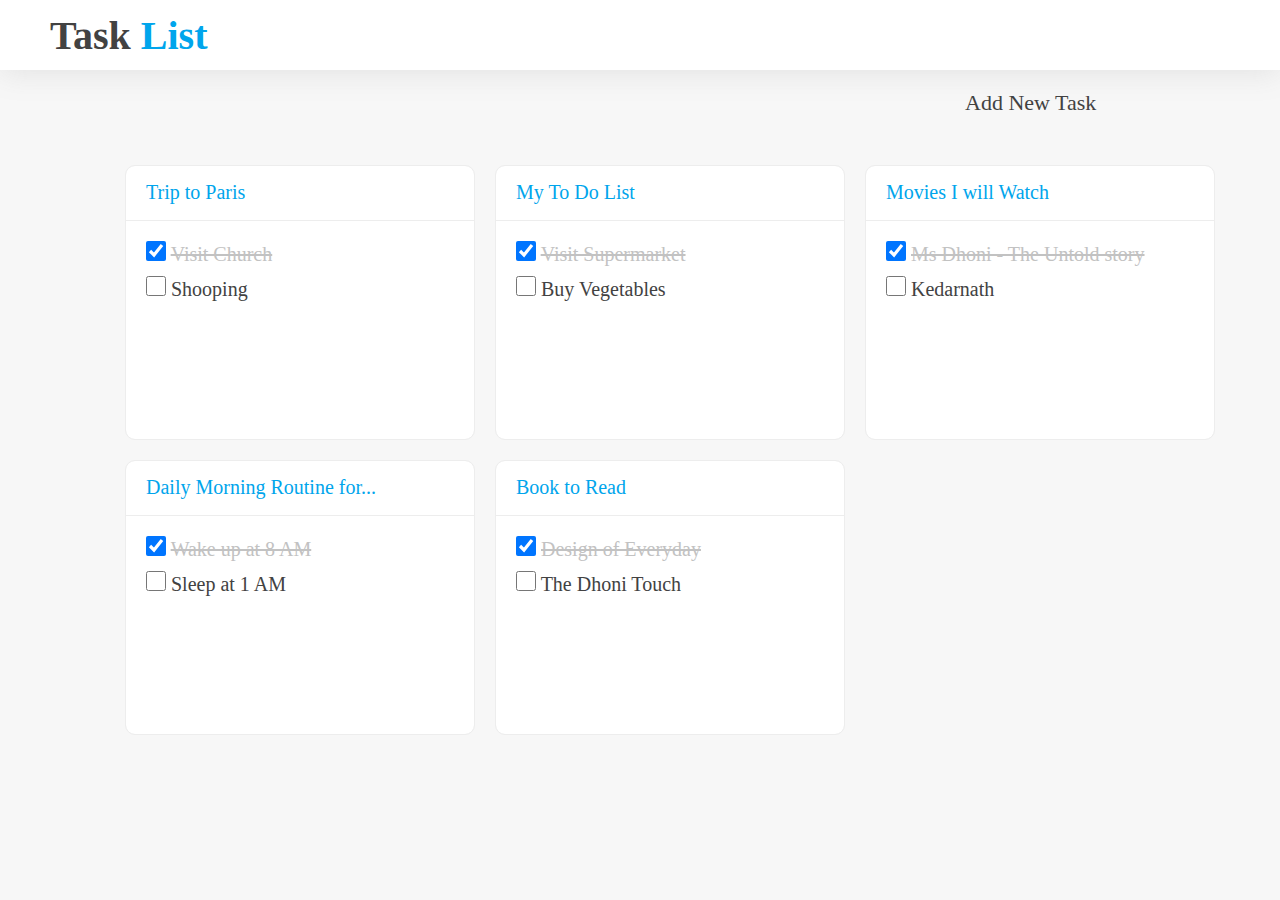
<file: index.html>
<!DOCTYPE html>
<html lang="en">
  <head>
    <meta charset="UTF-8" />
    <meta http-equiv="X-UA-Compatible" content="IE=edge" />
    <meta name="viewport" content="width=device-width, initial-scale=1.0" />
    <title>Todo-App-UI-Web</title>
    <link rel="stylesheet" href="./style.css" />
    <link rel="stylesheet" href="https://cdnjs.cloudflare.com/ajax/libs/font-awesome/6.4.0/css/all.min.css" integrity="sha512-iecdLmaskl7CVkqkXNQ/ZH/XLlvWZOJyj7Yy7tcenmpD1ypASozpmT/E0iPtmFIB46ZmdtAc9eNBvH0H/ZpiBw==" crossorigin="anonymous" referrerpolicy="no-referrer" />
  </head>
  <body>

    <header class="flex-box">
      <h1>Task<span> List</span></h1>
    </header>

    <div class="ButtonBox">
      <a href="./NewTaskPopup.html" class="flex-box"><i class="fa-solid fa-circle-plus" style="color: #00a5ec;"></i>
        <span>Add New Task</span></a>
    </div>

    <section class="TaskBox-Container">

      <div class="Task-Box flex-box">
        <div class="TaskBox__header flex-box">
          <a href="./index2.html">Trip to Paris</a>
        </div>
        <div class="TaskBox__taskList flex-box">
          <div class="taskList__item">
            <input type="checkbox" checked />
            <span class="taskList__item__Completed">Visit Church</span>
          </div>
          <div class="taskList__item">
            <input type="checkbox" /> <span>Shooping</span>
          </div>
        </div>
      </div>

      <div class="Task-Box flex-box">
        <div class="TaskBox__header flex-box">My To Do List</div>
        <div class="TaskBox__taskList flex-box">
          <div class="taskList__item">
            <input type="checkbox" checked />
            <span class="taskList__item__Completed">Visit Supermarket</span>
          </div>
          <div class="taskList__item">
            <input type="checkbox" /> <span>Buy Vegetables</span>
          </div>
        </div>
      </div>

      <div class="Task-Box flex-box">
        <div class="TaskBox__header flex-box">Movies I will Watch</div>
        <div class="TaskBox__taskList flex-box">
          <div class="taskList__item">
            <input type="checkbox" checked />
            <span class="taskList__item__Completed"
              >Ms Dhoni - The Untold story</span
            >
          </div>
          <div class="taskList__item">
            <input type="checkbox" /> <span> Kedarnath</span>
          </div>
        </div>
      </div>

      <div class="Task-Box flex-box">
        <div class="TaskBox__header flex-box">Daily Morning Routine for...</div>
        <div class="TaskBox__taskList flex-box">
          <div class="taskList__item">
            <input type="checkbox" checked />
            <span class="taskList__item__Completed">Wake up at 8 AM</span>
          </div>
          <div class="taskList__item">
            <input type="checkbox" /> <span> Sleep at 1 AM</span>
          </div>
        </div>
      </div>

      <div class="Task-Box flex-box">
        <div class="TaskBox__header flex-box">Book to Read</div>
        <div class="TaskBox__taskList flex-box">
          <div class="taskList__item">
            <input type="checkbox" checked />
            <span class="taskList__item__Completed">Design of Everyday</span>
          </div>
          <div class="taskList__item">
            <input type="checkbox" /> <span> The Dhoni Touch</span>
          </div>
        </div>
      </div>
    </section>
  </body>
</html>
</file>
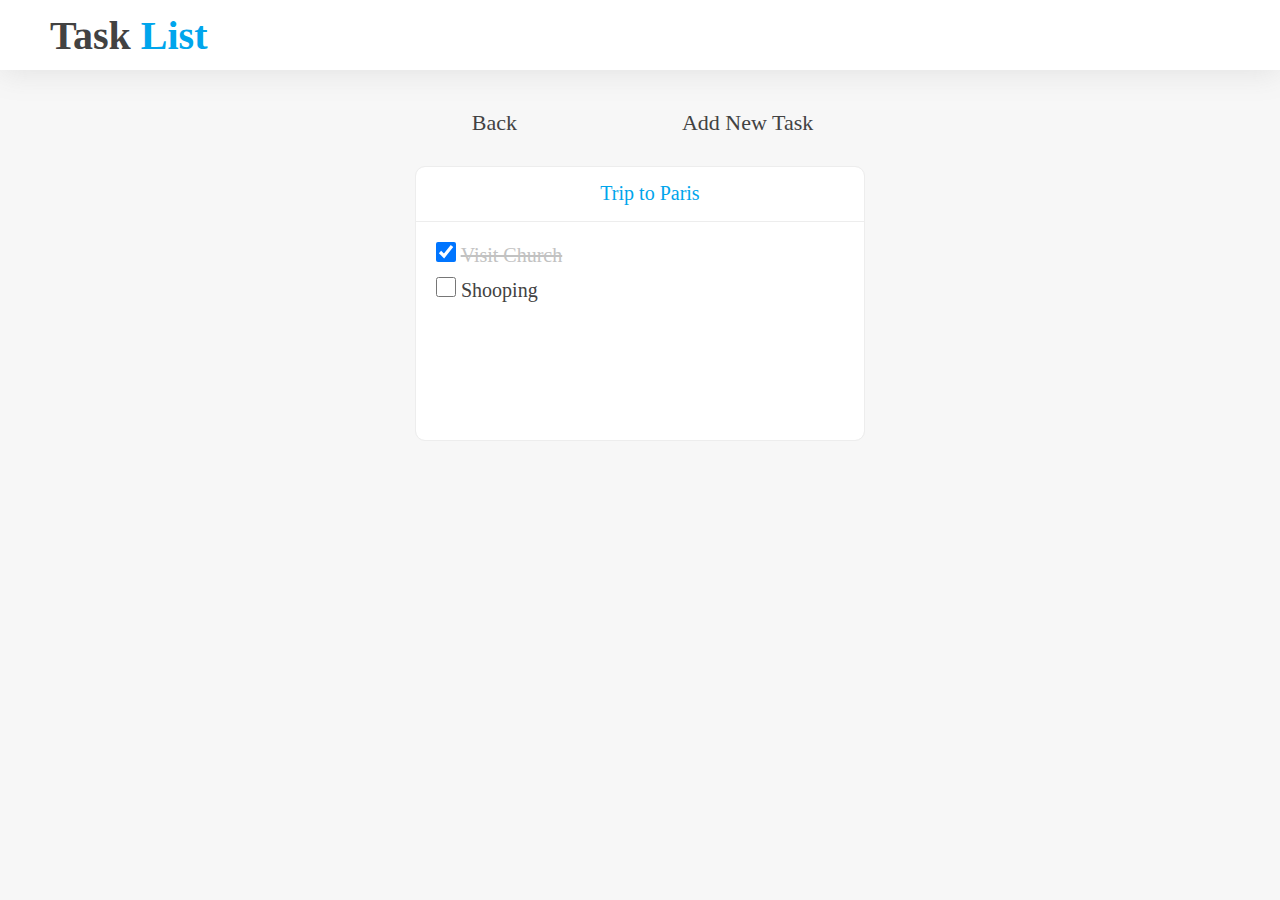
<file: index2.html>
<!DOCTYPE html>
<html lang="en">
<head>
    <meta charset="UTF-8">
    <meta http-equiv="X-UA-Compatible" content="IE=edge">
    <meta name="viewport" content="width=device-width, initial-scale=1.0">
    <title>Todo-App-UI-Web</title>
    <link rel="stylesheet" href="./style.css" />
    <link rel="stylesheet" href="./index2.css" />
    <link rel="stylesheet" href="https://cdnjs.cloudflare.com/ajax/libs/font-awesome/6.4.0/css/all.min.css" integrity="sha512-iecdLmaskl7CVkqkXNQ/ZH/XLlvWZOJyj7Yy7tcenmpD1ypASozpmT/E0iPtmFIB46ZmdtAc9eNBvH0H/ZpiBw==" crossorigin="anonymous" referrerpolicy="no-referrer" />
    <style>
       
    </style>
</head>
<body>
    <header class="flex-box">
        <h1>Task<span> List</span></h1>
      </header>
      <div class="MainContainer">
        <div class="buttonContainer flex-box">

            <div class="BackButtonBox">
                <a href="./index.html" class="flex-box"><i class="fa-sharp fa-solid fa-circle-arrow-left" style="color: #424242;"></i>
                    <span>Back</span></a>
            </div>
            <div class="AddButtonBox"> 
                <a href="./NewItemPoup.html" class="flex-box"><i class="fa-solid fa-circle-plus" style="color: #00a5ec;"></i>
                <span>Add New Task</span></a>
            </div>
        </div>
        
        <div class="CardContainer flex-box">

            <div class="Task-Box flex-box">
                <div class="TaskBox__header text-Center">Trip to Paris</div>
                <div class="TaskBox__taskList flex-box">
                  <div class="taskList__item">
                    <input type="checkbox" checked />
                    <span class="taskList__item__Completed">Visit Church</span>
                  </div>
                  <div class="taskList__item">
                    <input type="checkbox" /> <span>Shooping</span>
                  </div>
                </div>
              </div>
        </div>


      </div>

</body>
</html>
</file>
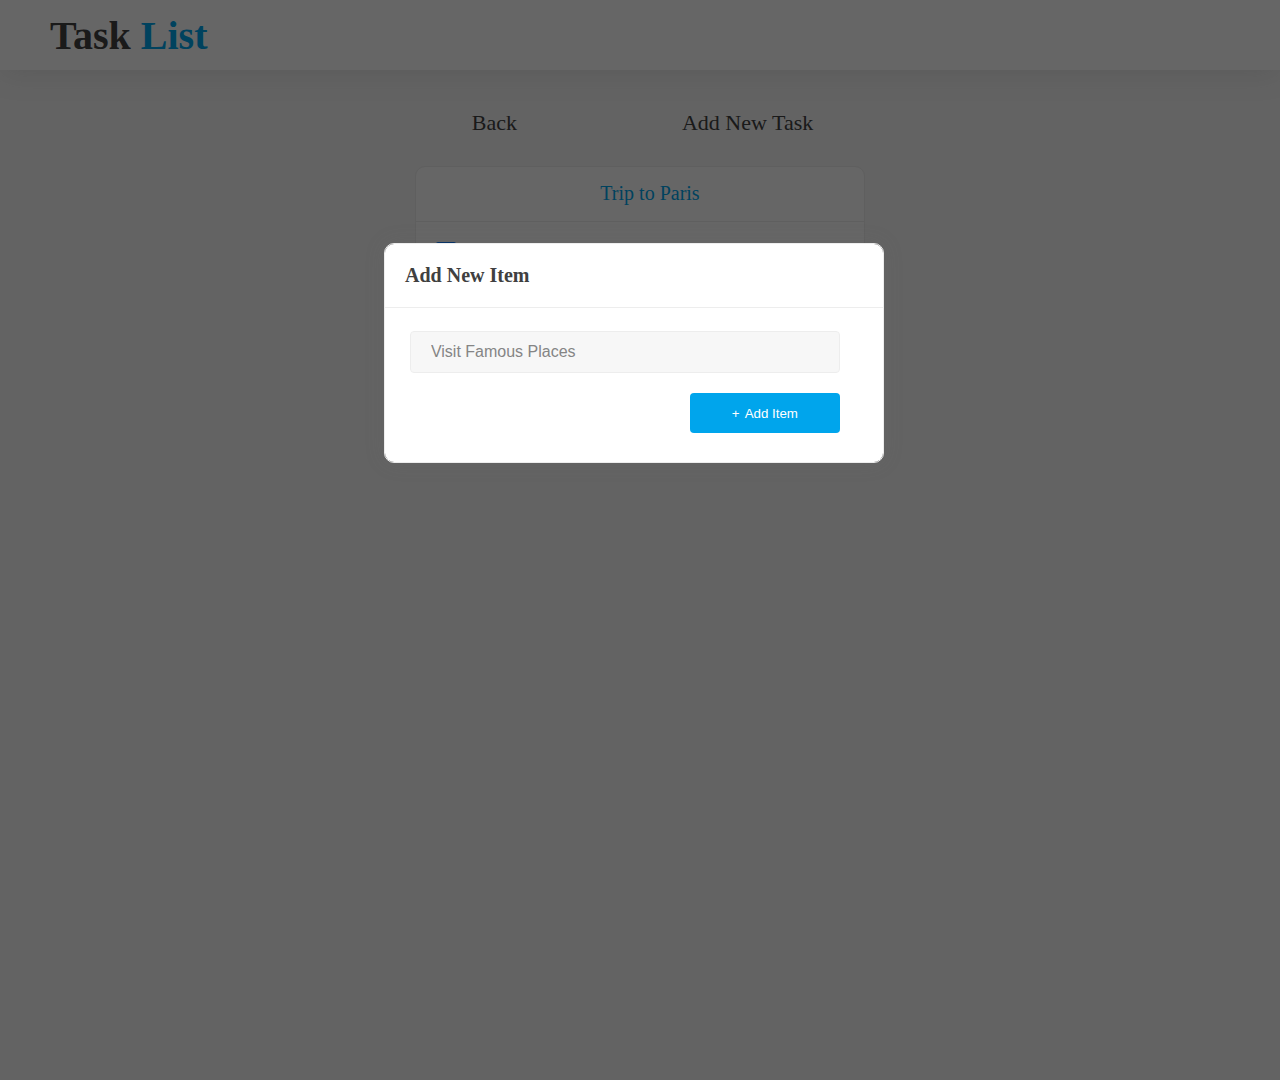
<file: NewItemPoup.html>
<!DOCTYPE html>
<html lang="en">
<head>
    <meta charset="UTF-8">
    <meta http-equiv="X-UA-Compatible" content="IE=edge">
    <meta name="viewport" content="width=device-width, initial-scale=1.0">
    <title>Todo-App-UI-Web</title>
    <link rel="stylesheet" href="./style.css" />
    <link rel="stylesheet" href="./index2.css" />
    <link rel="stylesheet" href="./Popup.css" />
    <link rel="stylesheet" href="https://cdnjs.cloudflare.com/ajax/libs/font-awesome/6.4.0/css/all.min.css" integrity="sha512-iecdLmaskl7CVkqkXNQ/ZH/XLlvWZOJyj7Yy7tcenmpD1ypASozpmT/E0iPtmFIB46ZmdtAc9eNBvH0H/ZpiBw==" crossorigin="anonymous" referrerpolicy="no-referrer" />
</head>
<body>
    <header class="flex-box">
        <h1>Task<span> List</span></h1>
      </header>
      <div class="MainContainer">
        <div class="buttonContainer flex-box">

          
          <div class="BackButtonBox">
            <a href="./index.html" class="flex-box"><i class="fa-sharp fa-solid fa-circle-arrow-left" style="color: #424242;"></i>
                <span>Back</span></a>
        </div>
            <div class="AddButtonBox"> 
                <a href="./NewItemPoup.html" class="flex-box"> <i class="fa-solid fa-circle-plus" style="color: #00a5ec;"></i>
                <span>Add New Task</span></a>
            </div>
        </div>
        
        <div class="CardContainer flex-box">

            <div class="Task-Box flex-box">
                <div class="TaskBox__header text-Center">Trip to Paris</div>
                <div class="TaskBox__taskList flex-box">
                  <div class="taskList__item">
                    <input type="checkbox" checked />
                    <span class="taskList__item__Completed">Visit Church</span>
                  </div>
                  <div class="taskList__item">
                    <input type="checkbox" /> <span>Shooping</span>
                  </div>
                </div>
              </div>
        </div>
      </div>
      <div class="BlurBackground"></div>

      <div class="popupWindow flex-box">
        <div class="PopupHeader flex-box">
            <p>Add New Item</p>
           <a href="./index2.html"> <i class="fa-solid fa-xmark" style="color: #858585;"></i></a>
        </div>
        <div class="InputBox">
            <input type="text" name="TaskName" id="TaskName" placeholder="Visit Famous Places">
            <button class="flex-box"><span class="Sign">&plus;</span>Add Item</button>
        </div>
      </div>
</body>
</html>
</file>
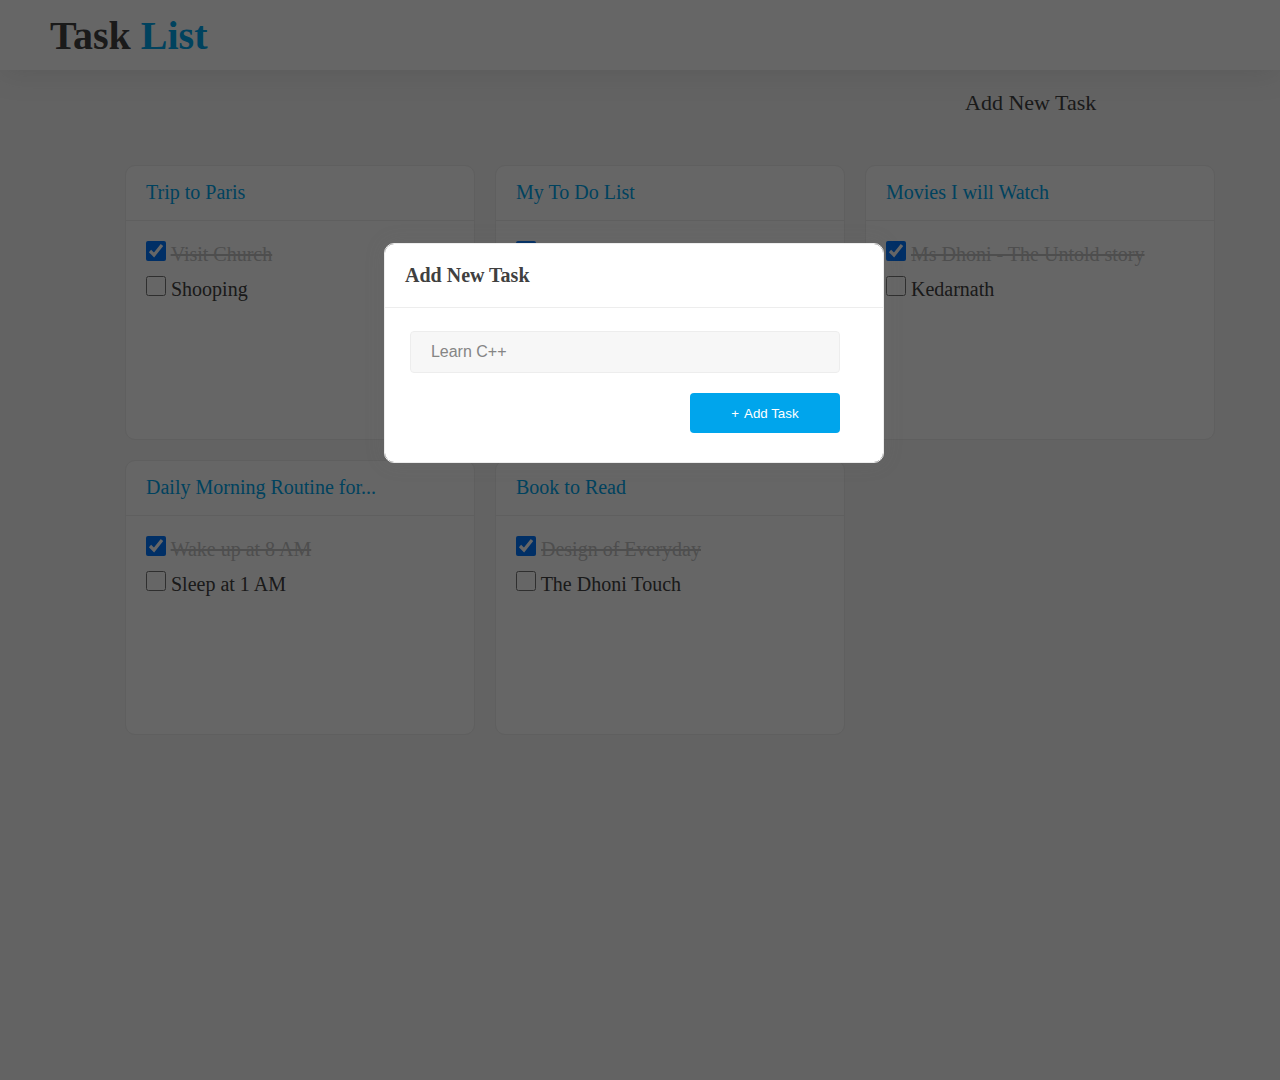
<file: NewTaskPopup.html>
<!DOCTYPE html>
<html lang="en">
<head>
    <meta charset="UTF-8">
    <meta http-equiv="X-UA-Compatible" content="IE=edge">
    <meta name="viewport" content="width=device-width, initial-scale=1.0">
    <title>Todo-App-UI-Web</title>
    <link rel="stylesheet" href="./style.css" />
    <link rel="stylesheet" href="./Popup.css" />
    <link rel="stylesheet" href="https://cdnjs.cloudflare.com/ajax/libs/font-awesome/6.4.0/css/all.min.css" integrity="sha512-iecdLmaskl7CVkqkXNQ/ZH/XLlvWZOJyj7Yy7tcenmpD1ypASozpmT/E0iPtmFIB46ZmdtAc9eNBvH0H/ZpiBw==" crossorigin="anonymous" referrerpolicy="no-referrer" />
</head>
<body>
    
    <header class="flex-box">
        <h1>Task<span> List</span></h1>
      </header>
  
      <div class="ButtonBox">
        <a href="#" class="flex-box"><i class="fa-solid fa-circle-plus" style="color: #00a5ec;"></i>
          <span>Add New Task</span></a>
      </div>
  
      <section class="TaskBox-Container">
  
        <div class="Task-Box flex-box">
          <div class="TaskBox__header flex-box">
            <a href="./index2.html">Trip to Paris</a>
          </div>
          <div class="TaskBox__taskList flex-box">
            <div class="taskList__item">
              <input type="checkbox" checked />
              <span class="taskList__item__Completed">Visit Church</span>
            </div>
            <div class="taskList__item">
              <input type="checkbox" /> <span>Shooping</span>
            </div>
          </div>
        </div>
  
        <div class="Task-Box flex-box">
          <div class="TaskBox__header flex-box">My To Do List</div>
          <div class="TaskBox__taskList flex-box">
            <div class="taskList__item">
              <input type="checkbox" checked />
              <span class="taskList__item__Completed">Visit Supermarket</span>
            </div>
            <div class="taskList__item">
              <input type="checkbox" /> <span>Buy Vegetables</span>
            </div>
          </div>
        </div>
  
        <div class="Task-Box flex-box">
          <div class="TaskBox__header flex-box">Movies I will Watch</div>
          <div class="TaskBox__taskList flex-box">
            <div class="taskList__item">
              <input type="checkbox" checked />
              <span class="taskList__item__Completed"
                >Ms Dhoni - The Untold story</span
              >
            </div>
            <div class="taskList__item">
              <input type="checkbox" /> <span> Kedarnath</span>
            </div>
          </div>
        </div>
  
        <div class="Task-Box flex-box">
          <div class="TaskBox__header flex-box">Daily Morning Routine for...</div>
          <div class="TaskBox__taskList flex-box">
            <div class="taskList__item">
              <input type="checkbox" checked />
              <span class="taskList__item__Completed">Wake up at 8 AM</span>
            </div>
            <div class="taskList__item">
              <input type="checkbox" /> <span> Sleep at 1 AM</span>
            </div>
          </div>
        </div>
  
        <div class="Task-Box flex-box">
          <div class="TaskBox__header flex-box">Book to Read</div>
          <div class="TaskBox__taskList flex-box">
            <div class="taskList__item">
              <input type="checkbox" checked />
              <span class="taskList__item__Completed">Design of Everyday</span>
            </div>
            <div class="taskList__item">
              <input type="checkbox" /> <span> The Dhoni Touch</span>
            </div>
          </div>
        </div>
      </section>

      <div class="BlurBackground"></div>

      <div class="popupWindow flex-box">
        <div class="PopupHeader flex-box">
            <p>Add New Task</p>
           <a href="./index.html"> <i class="fa-solid fa-xmark" style="color: #858585;"></i></a>
        </div>
        <div class="InputBox">
            <input type="text" name="TaskName" id="TaskName" placeholder="Learn C++">
            <button  class="flex-box"><span class="Sign">&plus;</span>Add Task</button>
        </div>
      </div>
</body>
</html>
</file>
<file: style.css>
* {
    margin: 0;
    padding: 0;
    box-sizing: border-box;
}

body {
    background-color: #F7F7F7;
}

.flex-box {
    display: flex;
    align-items: center;
}


header {
    background-color: #FFFFFF;
    height: 70px;
    display: flex;
    align-items: center;
    box-shadow: 0px 3px 30px #7B7B7B29;
    opacity: 1;
}

header h1 {
    color: #424242;
    margin-left: 50px;
    font-size: 40px;
}

header span {
    color: #00A5EC;
}


.ButtonBox {
    margin-top: 20px;
    width: 300px;
    height: 45px;
    position: relative;
    left: 75%;
}

a {
    text-decoration: none;
    gap: 5px;
}

a span {
    color: #424242;
    font: normal normal normal 22px/26px Inter;
}

i {
    font-size: 35px;
}

.TaskBox-Container {
    width: 100%;
    padding: 30px 0px 30px 125px;
    display: flex;
    align-items: center;
    justify-content: flex-start;
    flex-wrap: wrap;
    gap: 20px;
}

.Task-Box {
    width: 350px;
    height: 275px;
    background: #FFFFFF 0% 0% no-repeat padding-box;
    border: 1px solid #EDEDED;
    border-radius: 10px;
    flex-direction: column;
    border: 1px solid #EDEDED;
    border-radius: 10px;

}

.Task-Box:hover {
    cursor: pointer;
    box-shadow: 0px 0px 20px #67676729;
}

.TaskBox__header {
    border-bottom: 1px solid #EDEDED;
    height: 20%;
    width: 100%;
    padding-left: 20px;
    color: #00A5EC;
    font: normal normal medium 20px/24px Inter;
    font-size: 20px;
}

.TaskBox__header a {
    text-decoration: none;
    color: #00A5EC;
}

.TaskBox__taskList {
    height: 80%;
    width: 100%;
    padding: 20px;
    gap: 10px;
    flex-direction: column;
    align-items: flex-start;
}

.taskList__item {
    color: #424242;
    font-size: 20px;
}

.taskList__item__Completed {
    color: #C2C2C2;
    text-decoration: line-through;
}

input[type=checkbox]{
    height: 20px;
    width: 20px;
}
</file>
<file: index2.css>
.MainContainer{
    margin-top: 20px;
    width: 100%;
    padding: 20px;
  
}
.buttonContainer{
    width: 100%;
    height: 50%;
    justify-content: center;
    gap: 10em;
}


.CardContainer{
    margin-top: 30px;
    width: 100%;
    height: 50%;
    justify-content: center;
}
.CardContainer .Task-Box{
    width: 450px;
    height: 275px;
}
.text-Center{
   display: flex;
   align-items: center;
   justify-content: center;
}
</file>
<file: Popup.css>
.BlurBackground {
    position: absolute;
    top: 0;
    width: 100%;
    height: 120%;
    background-color: #000000;
    opacity: 60%;
}

.popupWindow {
    position: absolute;
    top: 27%;
    left: 30%;
    width: 500px;
    height: 220px;
    box-shadow: 0px 0px 20px #67676729;
    background: #FFFFFF 0% 0% no-repeat padding-box;
    border: 1px solid #EDEDED;
    border-radius: 10px;
    flex-direction: column;
    align-items: center;
    justify-content: space-between;
}

.popupWindow .PopupHeader {
    width: 100%;
    border-bottom: 1px solid #EDEDED;
    justify-content: space-between;
    padding: 20px;
    font-size: 20px;
    color: #404040;
    font-weight: bold;
}



.popupWindow .InputBox {
    width: 90%;
    height: 60%;

}

.popupWindow .InputBox input::placeholder {
    /* font: normal normal normal 16px/20px Inter; */
    font-size: 16px;
    color: #858585;
    opacity: 1;
}

.popupWindow .InputBox input[type="text"] {
    background: #F7F7F7 0% 0% no-repeat padding-box;
    border: 1px solid #EDEDED;
    border-radius: 4px;
    opacity: 1;
    width: 430px;
    height: 30px;
    padding: 20px;
}

.popupWindow .InputBox button {
    margin-top: 20px;
    border: none;
    background-color: #00A5EC;
    color: white;
    width: 150px;
    height: 40px;
    border-radius: 4px;
    opacity: 1;
    margin-left: 280px;
    justify-content: center;
    align-items: center;
    gap: 5px;
}
</file>
